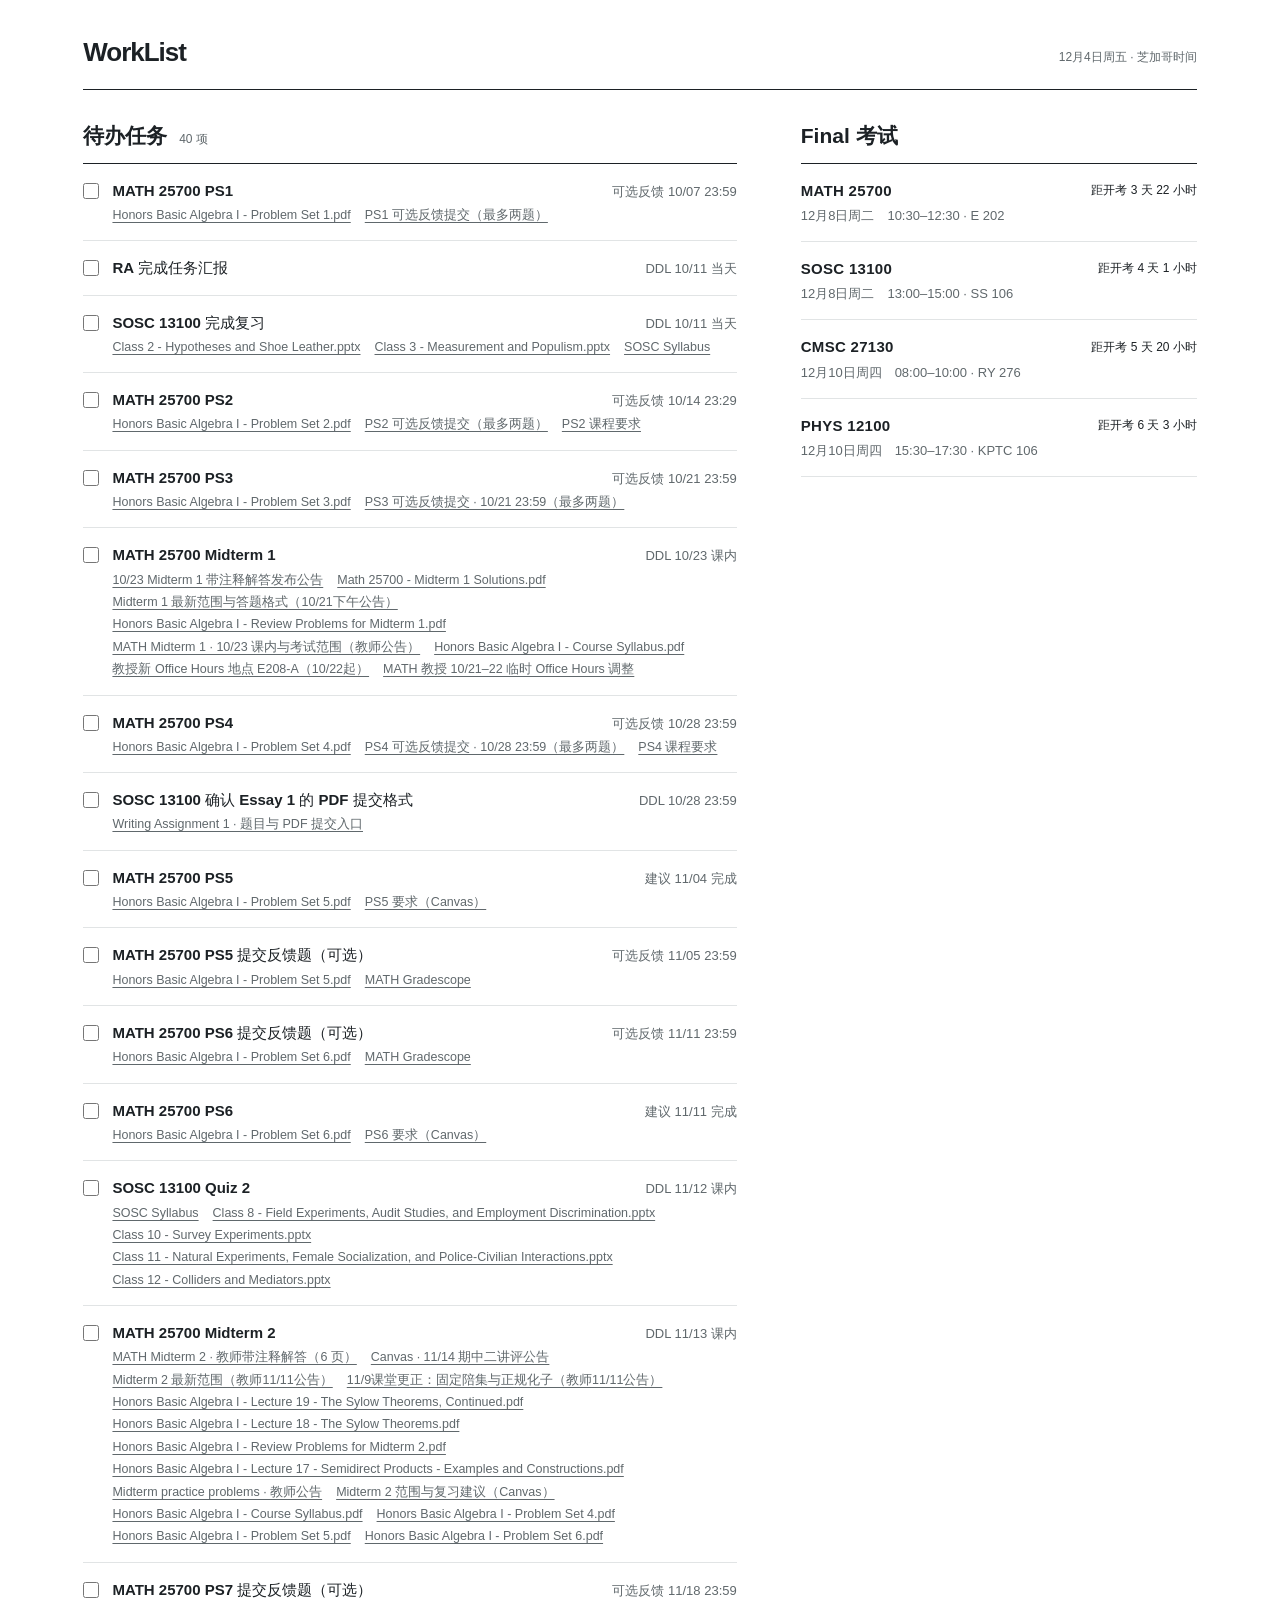
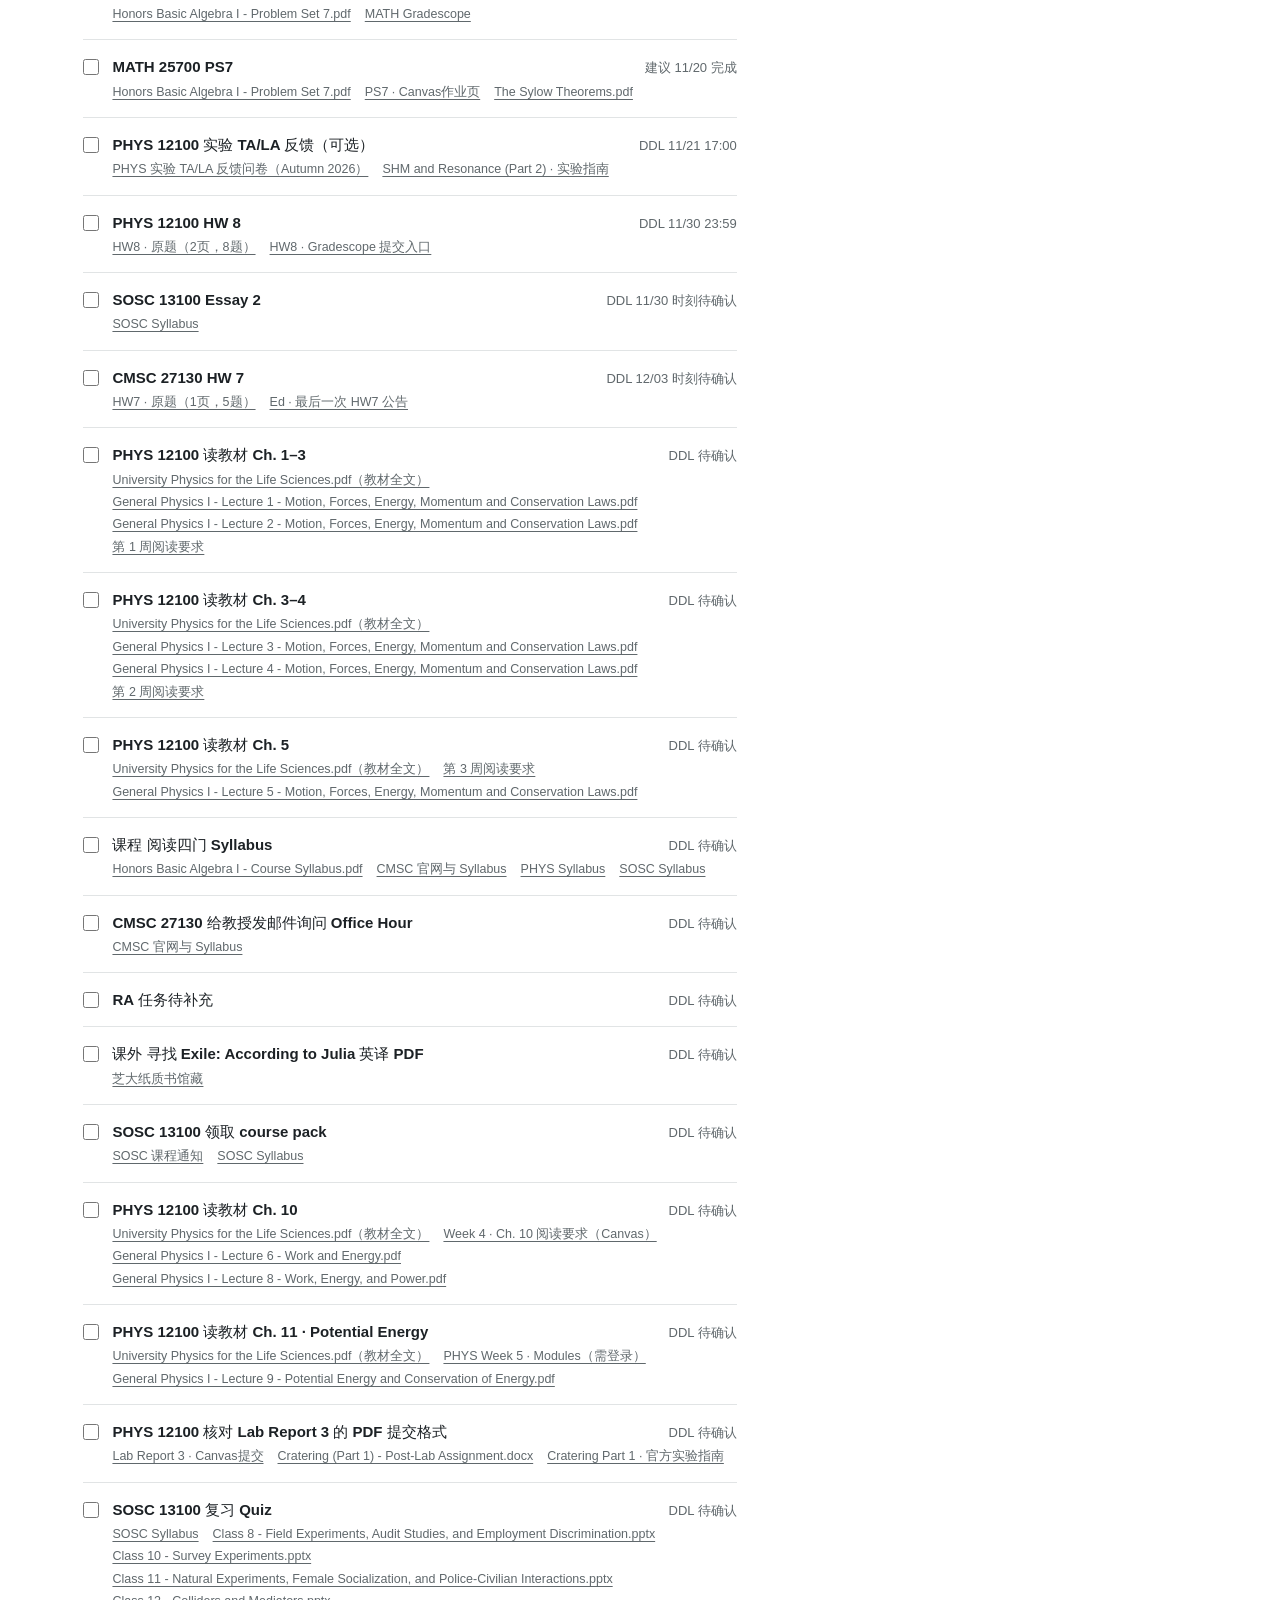
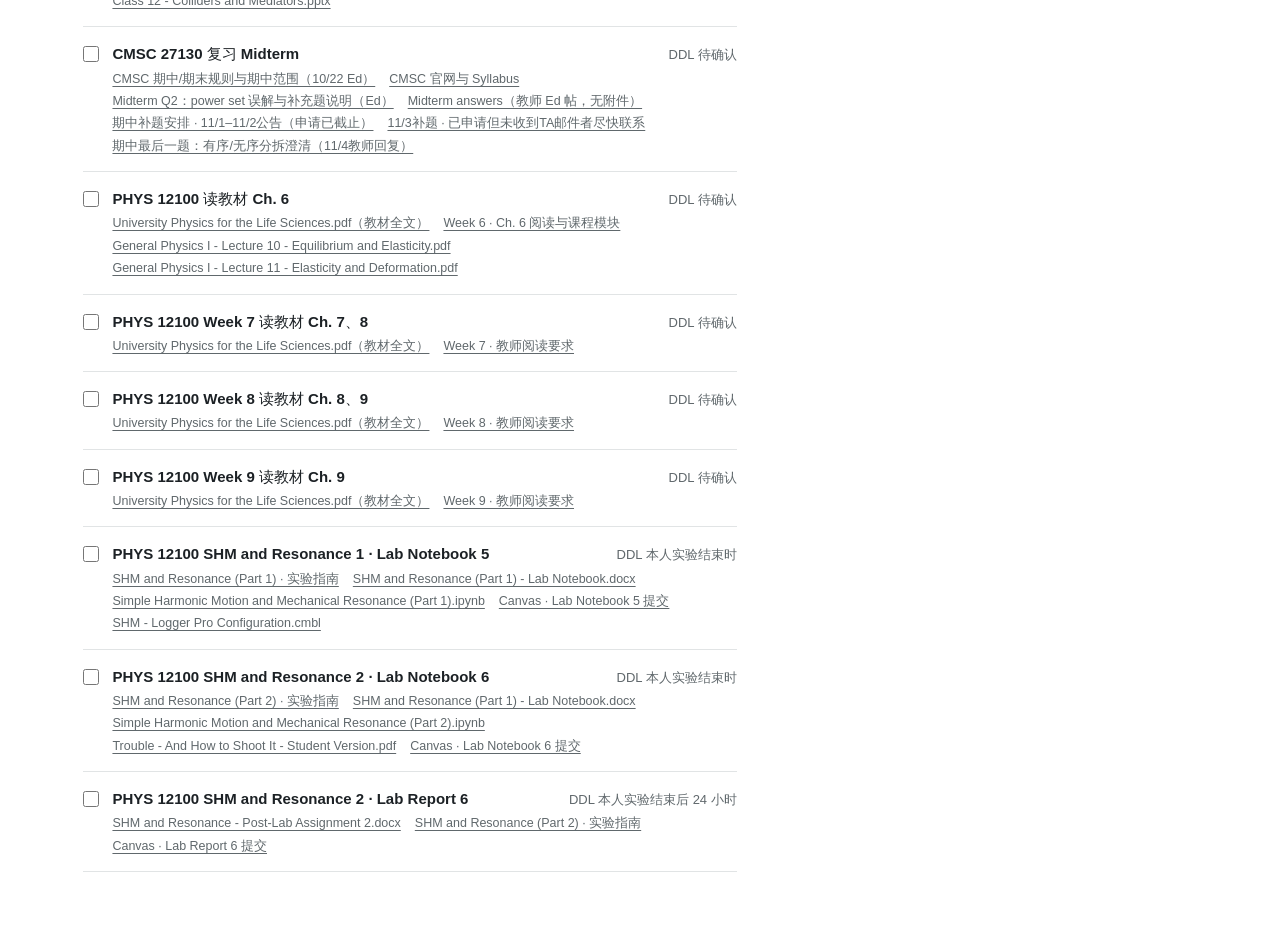
<file: index.html>
<!doctype html>
<html lang="zh-CN">
<head>
  <meta charset="utf-8">
  <meta name="viewport" content="width=device-width, initial-scale=1">
  <meta name="theme-color" content="#ffffff">
  <meta name="description" content="课程待办、阅读材料与 Final 考试时间。">
  <title>WorkList · 待办与 Final</title>
  <link rel="stylesheet" href="style.css?v=20261115-layout">
  <script defer src="data.js?v=20261120-noon1"></script>
  <script defer src="app.js?v=20261115-layout"></script>
</head>
<body>
  <a class="skip" href="#tasks">跳到待办任务</a>
  <header class="mast"><a class="brand" href="./">WorkList</a><span><time id="current-date"></time> · 芝加哥时间</span></header>
  <main>
    <section id="tasks" aria-labelledby="task-heading">
      <div class="section-head"><h1 id="task-heading" tabindex="-1">待办任务</h1><span id="task-count"></span><a class="mobile-jump" href="#finals">Final 考试 ↓</a></div>
      <ul id="task-list" aria-label="按截止时间排序的待办任务"></ul>
      <div class="action-message" role="status"><span id="status-message"></span> <button type="button" id="undo" hidden>撤销</button></div>
    </section>
    <section id="finals" aria-labelledby="exam-heading">
      <div class="section-head"><h2 id="exam-heading">Final 考试</h2></div>
      <ul id="exam-list" aria-label="考试时间与地点"></ul>
    </section>
  </main>
  <noscript>请启用 JavaScript 查看任务和考试倒计时。</noscript>
</body>
</html>
</file>
<file: style.css>
:root {
  color-scheme: light;
  --ink: #1c2125;
  --muted: #60686c;
  --line: #e1e4e5;
  --today: #bb1d28;
  --tomorrow: #a61d61;
  font: 15px/1.55 -apple-system, BlinkMacSystemFont, "Segoe UI", "PingFang SC", "Microsoft YaHei", sans-serif;
  background: #fff;
  color: var(--ink);
}
* { box-sizing: border-box; }
body { max-width: 1216px; margin: auto; padding: 0 clamp(16px, 4vw, 52px) 64px; }
a { color: inherit; text-underline-offset: 3px; }
a:hover, button:hover { color: #000; }
:focus-visible { outline: 2px solid #434e55; outline-offset: 3px; }
.skip { position: absolute; top: -80px; background: white; padding: 8px; }
.skip:focus { top: 6px; }
.mast { display: flex; align-items: baseline; justify-content: space-between; gap: 16px; padding: 32px 0 17px; border-bottom: 1px solid var(--ink); }
.brand { font-size: 26px; font-weight: 730; letter-spacing: -1px; text-decoration: none; }
.mast span, .section-head > span { font-size: 12px; color: var(--muted); }
main { display: grid; grid-template-columns: minmax(0, 1.65fr) minmax(255px, 1fr); gap: clamp(30px, 5vw, 68px); padding-top: 32px; align-items: start; }
section { min-width: 0; scroll-margin-top: 18px; }
.section-head { display: flex; align-items: baseline; gap: 12px; padding-bottom: 12px; border-bottom: 1px solid var(--ink); }
h1, h2 { margin: 0; font-size: 21px; line-height: 1.35; font-weight: 650; }
ul { margin: 0; padding: 0; list-style: none; }
.task-row, .exam-row { padding: 15px 0; border-bottom: 1px solid var(--line); }
.task-row { display: grid; grid-template-columns: 1.35rem minmax(0, 1fr) auto; align-items: baseline; gap: 4px 9px; }
.task-row input { width: 16px; height: 16px; margin: 0; align-self: start; margin-top: 4px; accent-color: var(--ink); cursor: pointer; }
.task-row label { font-weight: 570; overflow-wrap: anywhere; cursor: pointer; }
.deadline { color: var(--muted); font-size: 13px; white-space: nowrap; font-variant-numeric: tabular-nums; }
.due-today .deadline, .due-today label { color: var(--today); }
.due-tomorrow .deadline, .due-tomorrow label { color: var(--tomorrow); }
.files { grid-column: 2 / -1; display: flex; flex-wrap: wrap; gap: 3px 14px; color: var(--muted); font-size: 12.5px; }
.files a { max-width: 100%; overflow-wrap: anywhere; }
.exam-row { display: grid; grid-template-columns: minmax(0, 1fr) auto; gap: 4px 12px; }
.exam-course { font-weight: 650; letter-spacing: .02em; }
.countdown { white-space: nowrap; font-size: 12px; font-variant-numeric: tabular-nums; align-self: center; }
.exam-detail { grid-column: 1 / -1; color: var(--muted); font-size: 13px; font-variant-numeric: tabular-nums; }
.empty { padding: 16px 0; color: var(--muted); }
.action-message:not(:has(button:not([hidden]))):has(span:empty) { display: none; }
.action-message { position: fixed; bottom: 16px; left: 50%; transform: translateX(-50%); max-width: calc(100% - 24px); width: max-content; padding: 9px 14px; border: 1px solid var(--line); background: #fff; box-shadow: 0 2px 12px #0001; font-size: 13px; }
.action-message button { font: inherit; border: none; background: transparent; text-decoration: underline; cursor: pointer; }
.mobile-jump { display: none; }
@media (max-width: 740px) {
  main { grid-template-columns: minmax(0, 1fr); gap: 36px; padding-top: 22px; }
  .mast { padding-top: 20px; }
  .mobile-jump { display: inline; margin-left: auto; font-size: 12px; }
  .task-row { grid-template-columns: 20px minmax(0, 1fr); }
  .deadline { grid-column: 2; grid-row: 2; white-space: normal; }
}
</file>
